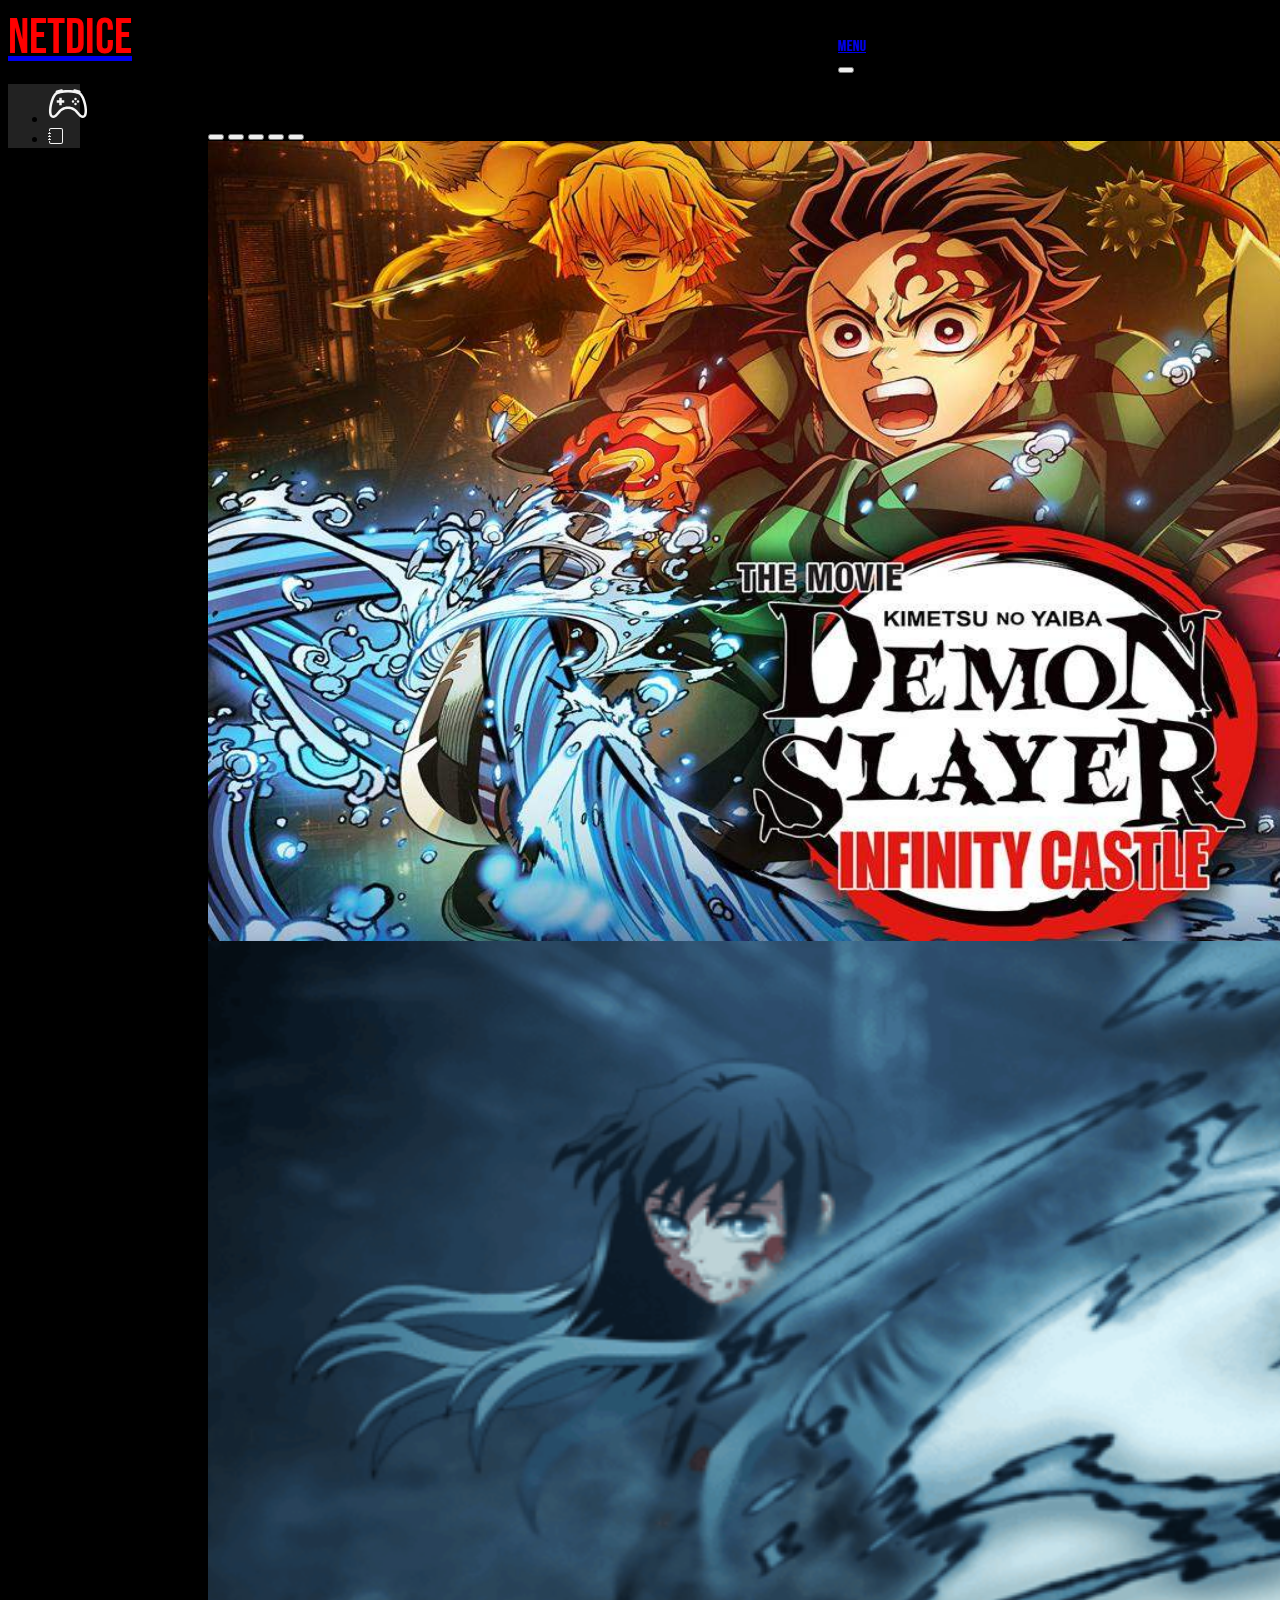
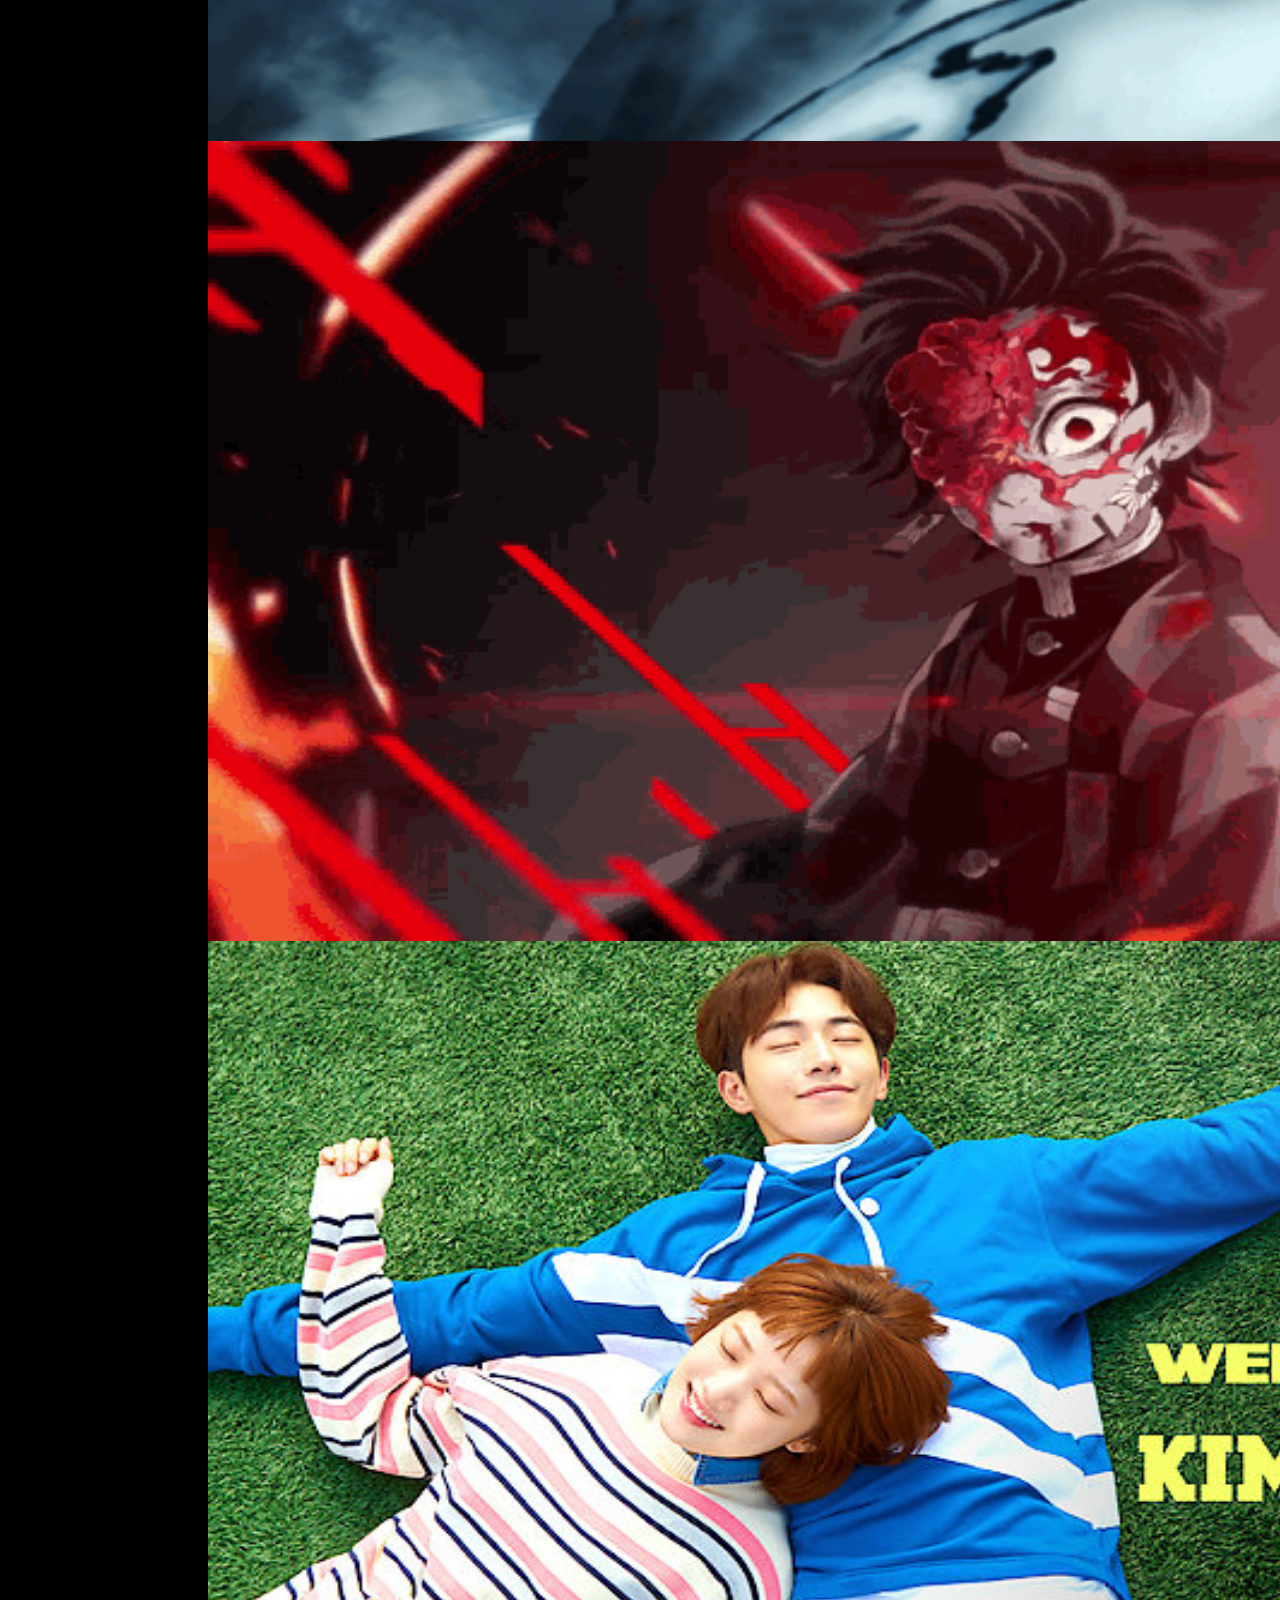
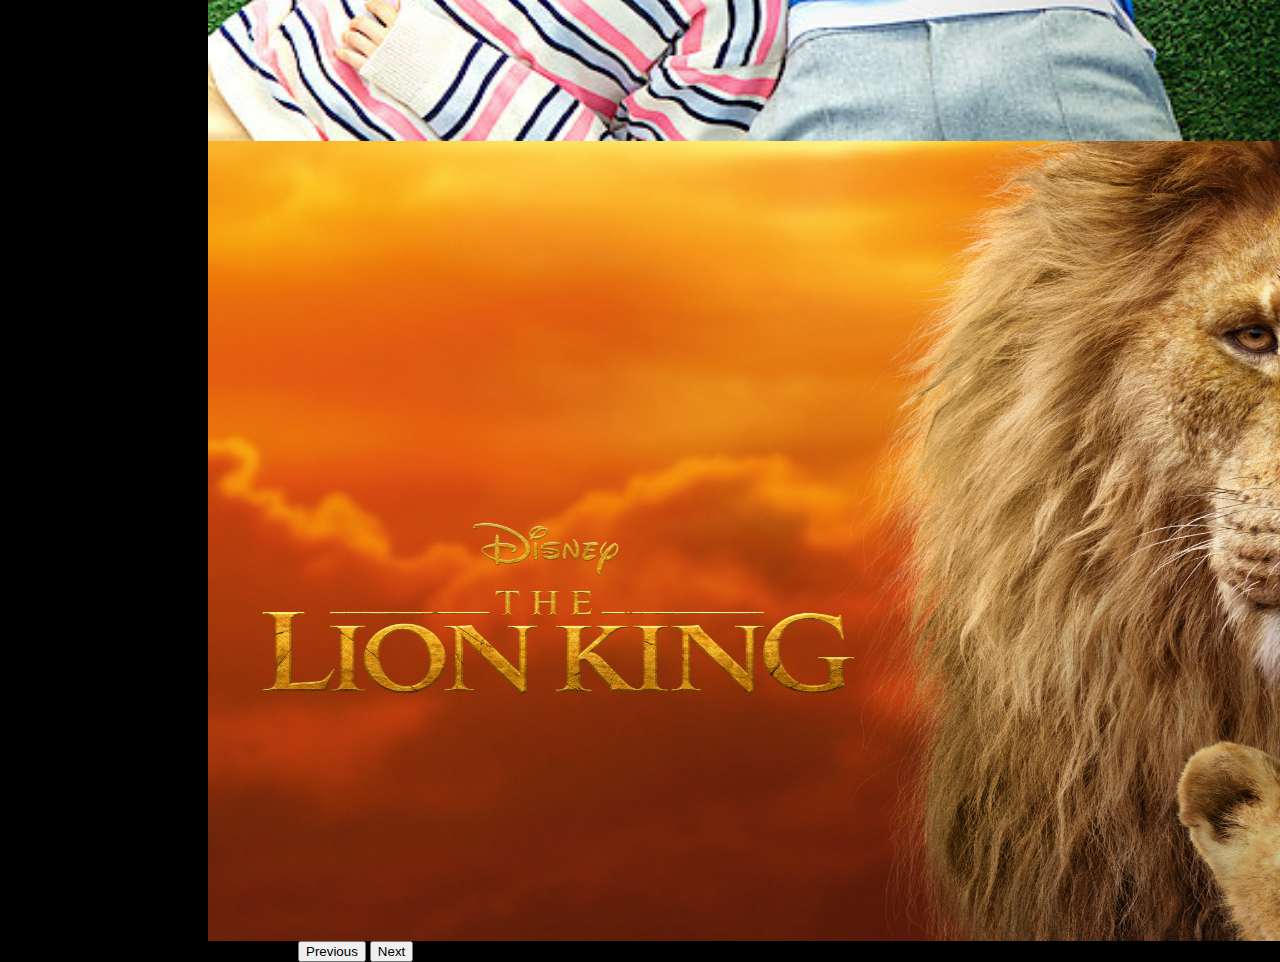
<file: index.html>
<!DOCTYPE html>
<html lang="en">
<head>
    <meta charset="UTF-8">
    <meta name="viewport" content="width=device-width, initial-scale=1.0">
    <link href="https://cdn.jsdelivr.net/npm/bootstrap@5.3.8/dist/css/bootstrap.min.css" rel="stylesheet" integrity="sha384-sRIl4kxILFvY47J16cr9ZwB07vP4J8+LH7qKQnuqkuIAvNWLzeN8tE5YBujZqJLB" crossorigin="anonymous">
    <link rel="stylesheet" href="./styles.css">
    <link rel="preconnect" href="https://fonts.googleapis.com">
    <link rel="preconnect" href="https://fonts.gstatic.com" crossorigin>
    <link href="https://fonts.googleapis.com/css2?family=Bebas+Neue&display=swap" rel="stylesheet">
    <link rel="icon" href="./images/netdicelogo.jpg" type="image/png">
    <title>Netdice</title>
    <style>
    .boxes {
    width: 1920px;
    height: 900px;
    display: grid;
    grid-template-columns: 0px;
    grid-template-rows: 0px 100px;   
    }
    
    
   
    </style>
</head>
<body>
    <div class="boxes">
    <div id="first-box">
   <nav class="navbar navbar-expand-xl sticky-top border-bottom"> 
        <div class="container"> 
            <a class="navbar-brand d-md-none" href="#"> 
                <svg class="bi" width="24" height="24" aria-hidden="true"><use xlink:href="#aperture"></use></svg>Menu</a> 
            <button class="navbar-toggler" type="button" data-bs-toggle="offcanvas" data-bs-target="#offcanvas" aria-controls="offcanvas" aria-label="Toggle navigation"> <span class="navbar-toggler-icon"></span> </button> 
            <div class="offcanvas offcanvas-end" tabindex="-1" id="offcanvas" aria-labelledby="offcanvasLabel"> 
                <div class="offcanvas-header"> 
                    <h5 class="offcanvas-title" id="offcanvasLabel">Menu</h5> 
                    <button type="button" class="btn-close" data-bs-dismiss="offcanvas" aria-label="Close"></button> </div> 
                    <div class="offcanvas-body"> 
                        <ul class="navbar-nav flex-grow-1 justify-content-between"> 
                            <li class="nav-item"><a class="nav-link" href="#" aria-label="Aperture"> <svg class="bi" width="24" height="24" aria-hidden="true"><use xlink:href="#aperture"></use></svg> </a></li> 
                            <li class="nav-item"><a class="nav-link" href="#">Joshua</a></li> <li class="nav-item"><a class="nav-link" href="#">Mendoza</a></li> 
                            <li class="nav-item"><a class="nav-link" href="#">|</a></li> <li class="nav-item"><a class="nav-link" href="#">Owner</a></li> 
                            <li class="nav-item"><a class="nav-link" href="#" aria-label="Cart"> <svg class="bi" width="24" height="24" aria-hidden="true"><use xlink:href="#cart"></use></svg> </a></li> 
                        </ul> 
                    </div> 
               </div> 
           </div> 
       </nav>
    </div>
    <div id="second-box"class="d-flex1 flex-column flex-shrink-0 " style="width: 4.5rem;"> 
        <a href="./Home.html" class="d-block p-3 link-body-emphasis text-decoration-none" data-bs-toggle="tooltip" data-bs-placement="right" data-bs-original-title="Icon-only"> 
             <p class="netdice">Netdice</p> </a> 
              
             <div id="background-grey">
                <ul class="nav nav-pills nav-flush flex-column mb-auto text-center"> 
                    <li class="nav-item"> 
                         <a href="./hmm.html" class="nav-link active py-3 border-bottom rounded-0" aria-current="page" data-bs-toggle="tooltip" data-bs-placement="right" aria-label="Home" data-bs-original-title="Home"> 
                             <svg id="bigController" xmlns="http://www.w3.org/2000/svg" width="40" height="40" fill="currentColor" class="bi bi-controller" viewBox="0 0 16 16">
                             <path d="M11.5 6.027a.5.5 0 1 1-1 0 .5.5 0 0 1 1 0m-1.5 1.5a.5.5 0 1 0 0-1 .5.5 0 0 0 0 1m2.5-.5a.5.5 0 1 1-1 0 .5.5 0 0 1 1 0m-1.5 1.5a.5.5 0 1 0 0-1 .5.5 0 0 0 0 1m-6.5-3h1v1h1v1h-1v1h-1v-1h-1v-1h1z"/>
                             <path d="M3.051 3.26a.5.5 0 0 1 .354-.613l1.932-.518a.5.5 0 0 1 .62.39c.655-.079 1.35-.117 2.043-.117.72 0 1.443.041 2.12.126a.5.5 0 0 1 .622-.399l1.932.518a.5.5 0 0 1 .306.729q.211.136.373.297c.408.408.78 1.05 1.095 1.772.32.733.599 1.591.805 2.466s.34 1.78.364 2.606c.024.816-.059 1.602-.328 2.21a1.42 1.42 0 0 1-1.445.83c-.636-.067-1.115-.394-1.513-.773-.245-.232-.496-.526-.739-.808-.126-.148-.25-.292-.368-.423-.728-.804-1.597-1.527-3.224-1.527s-2.496.723-3.224 1.527c-.119.131-.242.275-.368.423-.243.282-.494.575-.739.808-.398.38-.877.706-1.513.773a1.42 1.42 0 0 1-1.445-.83c-.27-.608-.352-1.395-.329-2.21.024-.826.16-1.73.365-2.606.206-.875.486-1.733.805-2.466.315-.722.687-1.364 1.094-1.772a2.3 2.3 0 0 1 .433-.335l-.028-.079zm2.036.412c-.877.185-1.469.443-1.733.708-.276.276-.587.783-.885 1.465a14 14 0 0 0-.748 2.295 12.4 12.4 0 0 0-.339 2.406c-.022.755.062 1.368.243 1.776a.42.42 0 0 0 .426.24c.327-.034.61-.199.929-.502.212-.202.4-.423.615-.674.133-.156.276-.323.44-.504C4.861 9.969 5.978 9.027 8 9.027s3.139.942 3.965 1.855c.164.181.307.348.44.504.214.251.403.472.615.674.318.303.601.468.929.503a.42.42 0 0 0 .426-.241c.18-.408.265-1.02.243-1.776a12.4 12.4 0 0 0-.339-2.406 14 14 0 0 0-.748-2.295c-.298-.682-.61-1.19-.885-1.465-.264-.265-.856-.523-1.733-.708-.85-.179-1.877-.27-2.913-.27s-2.063.091-2.913.27"/>
                                   </svg> </a> </li> 
                    <li> <a href="/index.html" class="nav-link py-3 border-bottom rounded-0" data-bs-toggle="tooltip" data-bs-placement="right" aria-label="Orders" data-bs-original-title="Orders"> 
                            <svg xmlns="http://www.w3.org/2000/svg" width="16" height="16" fill="currentColor" class="bi bi-journal" viewBox="0 0 16 16">
                            <path d="M3 0h10a2 2 0 0 1 2 2v12a2 2 0 0 1-2 2H3a2 2 0 0 1-2-2v-1h1v1a1 1 0 0 0 1 1h10a1 1 0 0 0 1-1V2a1 1 0 0 0-1-1H3a1 1 0 0 0-1 1v1H1V2a2 2 0 0 1 2-2"/>
                            <path d="M1 5v-.5a.5.5 0 0 1 1 0V5h.5a.5.5 0 0 1 0 1h-2a.5.5 0 0 1 0-1zm0 3v-.5a.5.5 0 0 1 1 0V8h.5a.5.5 0 0 1 0 1h-2a.5.5 0 0 1 0-1zm0 3v-.5a.5.5 0 0 1 1 0v.5h.5a.5.5 0 0 1 0 1h-2a.5.5 0 0 1 0-1z"/>
                            </svg> </a> </li> 
                </ul>
            </div> 
        </div>
<div id="third-box">
    <div id="carouselExampleIndicators" class="carousel slide">
        <div class="carousel-indicators">
              <button type="button" data-bs-target="#carouselExampleIndicators" data-bs-slide-to="0" class="active" aria-current="true" aria-label="Slide 1"></button>
              <button type="button" data-bs-target="#carouselExampleIndicators" data-bs-slide-to="1" aria-label="Slide 2"></button>
              <button type="button" data-bs-target="#carouselExampleIndicators" data-bs-slide-to="2" aria-label="Slide 3"></button>
              <button type="button" data-bs-target="#carouselExampleIndicators" data-bs-slide-to="3" aria-label="Slide 4"></button>
              <button type="button" data-bs-target="#carouselExampleIndicators" data-bs-slide-to="4" aria-label="Slide 5"></button>
        </div>
         
        <div class="carousel-inner">

          <div class="carousel-item active">
             <img src="./images/demon-slayer-kimetsu-no-yaiba-infinity-castle-poster-crop.jpg" class="d-block w-100" alt="couple">
          </div>
          <div class="carousel-item">
             <img src="./images/muichiro-tokito-kimetsu-no-yaiba.gif" class="d-block w-100" alt="Muichiro in Demon Slayer">
          </div>
          <div class="carousel-item">
             <img src="./images/demon-slayer.gif" class="d-block w-100" alt="Kamado">
          </div>
          <div class="carousel-item">
             <img src="./images/AAAABbcWhDkKcenMUVph6N2KlQrBL8yhGMDoc8IgGVA1wVmUcTRYp8uNQHuZKt8aEuFdbYfH4RgcdeepMs7vv_XRqDv5IcbDIHlkW1QciO6hSEgaCexIygOhK1wZFGCJYBoo9Ua7ExXZLw.jpg" class="d-block w-100" alt="family">
          </div>
          <div class="carousel-item">
             <img src="./images/1115861.jpg" class="d-block w-100" alt="dog">
          </div>

        </div>    

        <button class="carousel-control-prev" type="button" data-bs-target="#carouselExampleIndicators" data-bs-slide="prev">
                <span class="carousel-control-prev-icon" aria-hidden="true"></span>
                <span class="visually-hidden">Previous</span>
        </button>
        <button class="carousel-control-next" type="button" data-bs-target="#carouselExampleIndicators" data-bs-slide="next">
                <span class="carousel-control-next-icon" aria-hidden="true"></span>
                <span class="visually-hidden">Next</span>
        </button>
    
    </div>
</div>
        
    <script src="https://cdn.jsdelivr.net/npm/bootstrap@5.3.8/dist/js/bootstrap.bundle.min.js" integrity="sha384-FKyoEForCGlyvwx9Hj09JcYn3nv7wiPVlz7YYwJrWVcXK/BmnVDxM+D2scQbITxI" crossorigin="anonymous"></script>
</body>
</html>
</file>
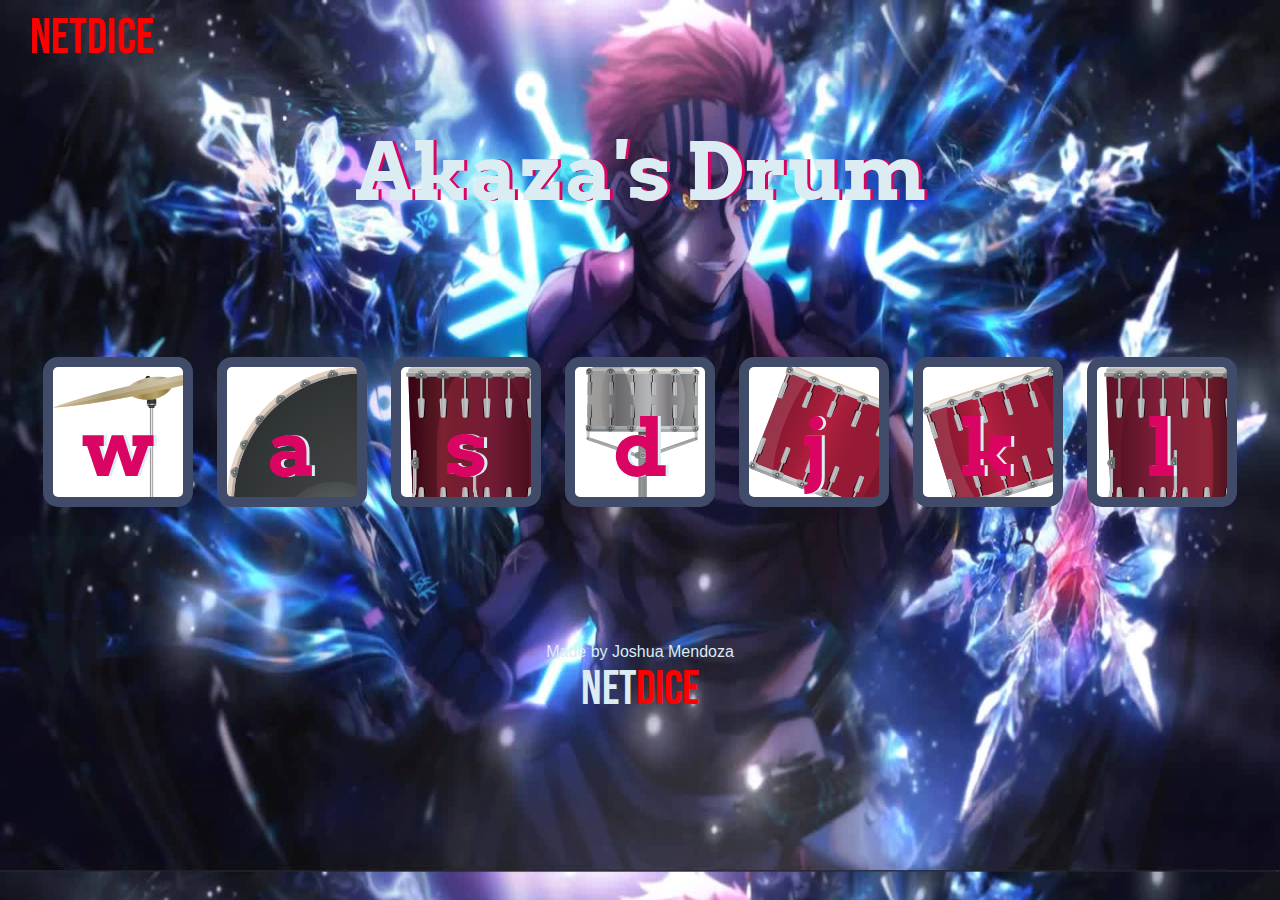
<file: Drum+Kit+Starting+Files/Drum Kit Starting Files/index.html>
<!DOCTYPE html>
<html lang="en" dir="ltr">

<head>
  <meta charset="utf-8">
  <title>Drum Kit</title>
  <link rel="stylesheet" href="styles.css">
  <link href="https://fonts.googleapis.com/css?family=Arvo" rel="stylesheet">
  <link href="https://fonts.googleapis.com/css2?family=Bebas+Neue&display=swap" rel="stylesheet">
  <link rel="icon" href="/images/netdicelogo.jpg" type="image/png">
</head>

<body>
<div class="d-flex1" style="width: 9.9rem;"> 
        <a href="/Home.html" style="text-decoration: none; color: inherit;" data-bs-toggle="tooltip" data-bs-placement="right" data-bs-original-title="Icon-only"> 
             <p class="netdice">Netdice</p> </a> </div>
  <h1 id="title">Akaza's Drum</h1>
  <div class="set">
    <button class="w drum">w</button>
    <button class="a drum">a</button>
    <button class="s drum">s</button>
    <button class="d drum">d</button>
    <button class="j drum">j</button>
    <button class="k drum">k</button>
    <button class="l drum">l</button>
  </div>


  <footer>
    Made by Joshua Mendoza <br/>
    <span class="fontchange">Net<span style="color:red">dice</span></span>
  </footer>
  <script src="./index.js"></script>
</body>

</html>
</file>
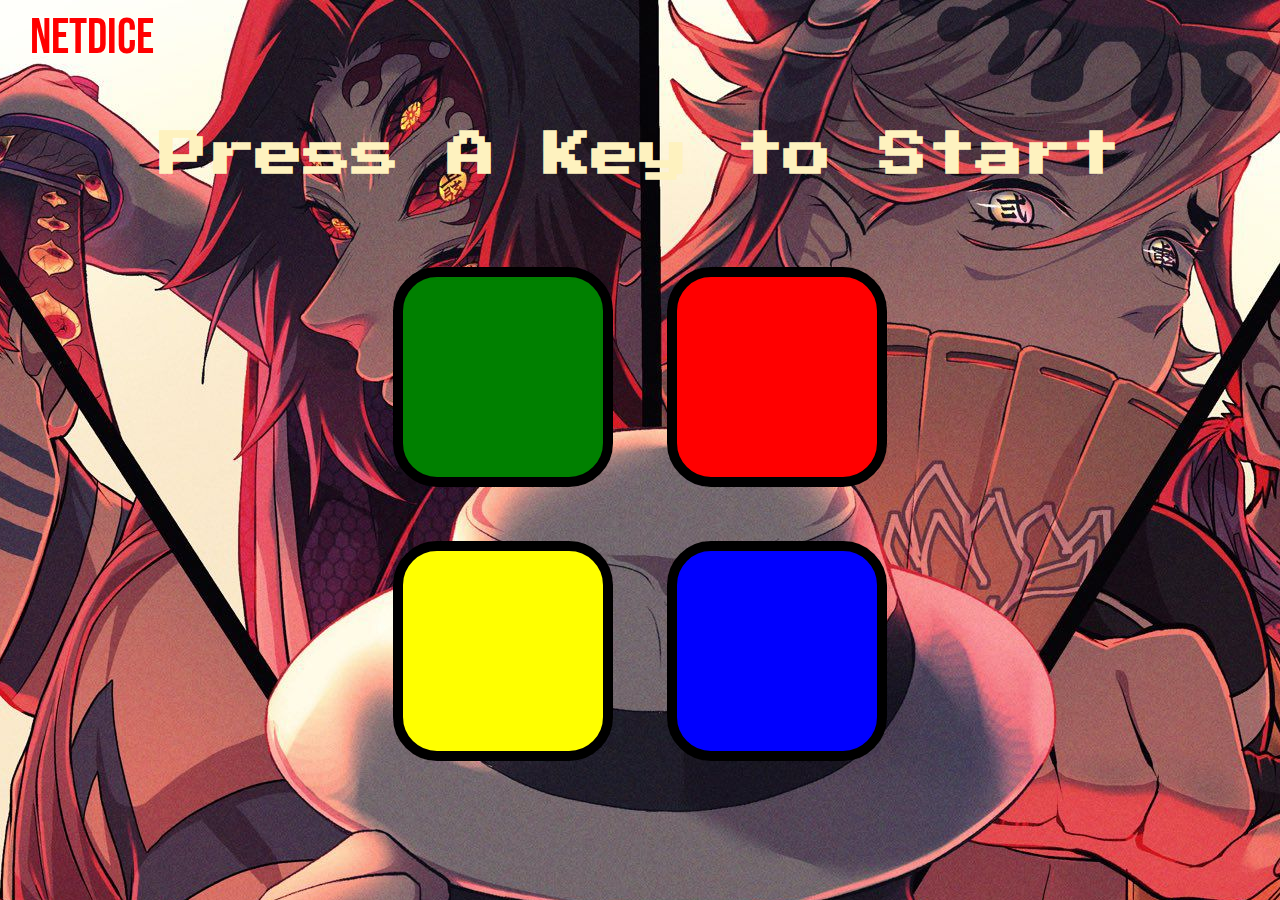
<file: Simon+Game+Challenge+Completed/Simon Game Challenge Completed/index.html>
<!DOCTYPE html>
<html lang="en" dir="ltr">

<head>
  <meta charset="utf-8">
  <title>Simon</title>
  <link rel="stylesheet" href="styles.css">
  <link href="https://fonts.googleapis.com/css?family=Press+Start+2P" rel="stylesheet">
  <link href="https://fonts.googleapis.com/css?family=Arvo" rel="stylesheet">
  <link href="https://fonts.googleapis.com/css2?family=Bebas+Neue&display=swap" rel="stylesheet">
  <link rel="icon" href="/images/netdicelogo.jpg" type="image/png">
</head>

<body>
  <div class="d-flex1" style="width: 9.9rem;"> 
        <a href="/Home.html" style="text-decoration: none; color: inherit;" data-bs-toggle="tooltip" data-bs-placement="right" data-bs-original-title="Icon-only"> 
             <p class="netdice">Netdice</p> </a> </div>
  <h1 id="level-title">Press A Key to Start</h1>
  <div class="container">
    <div lass="row">

      <div type="button" id="green" class="btn green">

      </div>

      <div type="button" id="red" class="btn red">

      </div>
    </div>

    <div class="row">

      <div type="button" id="yellow" class="btn yellow">

      </div>
      <div type="button" id="blue" class="btn blue">

      </div>

    </div>

  </div>

  <script src="https://ajax.googleapis.com/ajax/libs/jquery/3.3.1/jquery.min.js"></script>
  <script src="game.js" charset="utf-8"></script>

</body>

</html>
</file>
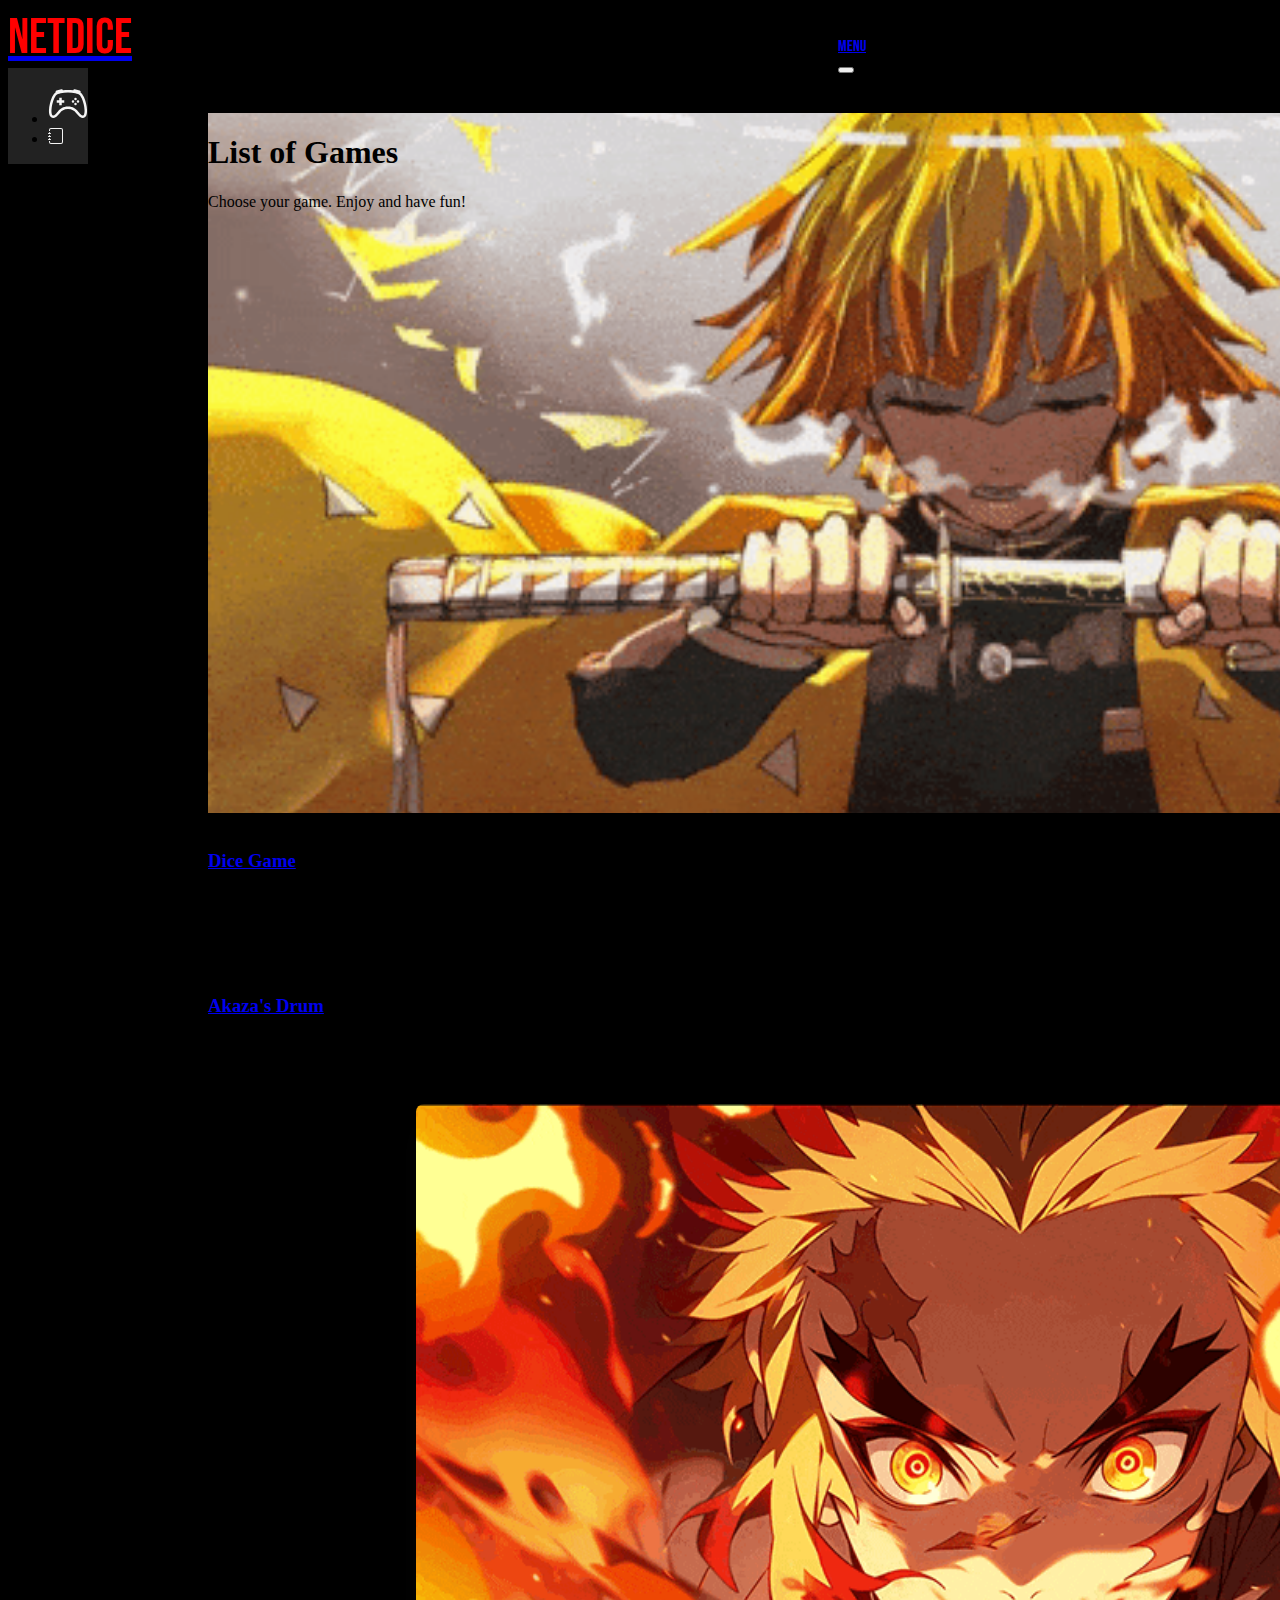
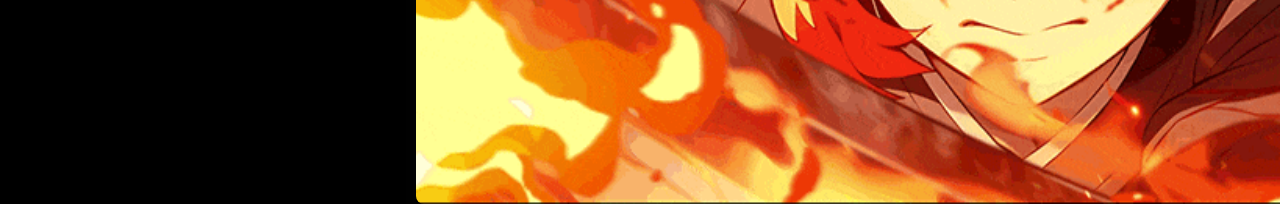
<file: Home.html>
<!DOCTYPE html>
<html lang="en">
<head>
    <meta charset="UTF-8">
    <meta name="viewport" content="width=device-width, initial-scale=1.0">
    <link href="https://cdn.jsdelivr.net/npm/bootstrap@5.3.8/dist/css/bootstrap.min.css" rel="stylesheet" integrity="sha384-sRIl4kxILFvY47J16cr9ZwB07vP4J8+LH7qKQnuqkuIAvNWLzeN8tE5YBujZqJLB" crossorigin="anonymous">
    <link rel="stylesheet" href="./styles.css">
    <link rel="preconnect" href="https://fonts.googleapis.com">
    <link rel="preconnect" href="https://fonts.gstatic.com" crossorigin>
    <link href="https://fonts.googleapis.com/css2?family=Bebas+Neue&display=swap" rel="stylesheet">
    <link rel="icon" href="./images/netdicelogo.jpg" type="image/png">
    <title>Netdice</title>
    <style>
    .boxes {
    width: 1920px;
    height: 900px;
    display: grid;
    grid-template-columns: 0px;
    grid-template-rows: 0px 100px;   
    }
    #bgimg {
        background-image: url(images/demon-slayer-gif-8.gif);
        background-size: 100%;
        background-position: center;
        height: 700px;
        margin-top: 90px;
    }
    #background-grey {
        position: fixed;
    }
    .dropdown {
        position: fixed;
        margin-top: 775px;
    }
    #second-box {
        position: fixed;
    }
    
    </style>
</head>
<body>
    <div class="boxes">
    <div id="first-box">
   <nav class="navbar navbar-expand-xl sticky-top border-bottom"> 
        <div class="container"> 
            <a class="navbar-brand d-md-none" href="#"> 
                <svg class="bi" width="24" height="24" aria-hidden="true"><use xlink:href="#aperture"></use></svg>Menu</a> 
            <button class="navbar-toggler" type="button" data-bs-toggle="offcanvas" data-bs-target="#offcanvas" aria-controls="offcanvas" aria-label="Toggle navigation"> <span class="navbar-toggler-icon"></span> </button> 
            <div class="offcanvas offcanvas-end" tabindex="-1" id="offcanvas" aria-labelledby="offcanvasLabel"> 
                <div class="offcanvas-header"> 
                    <h5 class="offcanvas-title" id="offcanvasLabel">Menu</h5> 
                    <button type="button" class="btn-close" data-bs-dismiss="offcanvas" aria-label="Close"></button> </div> 
                    <div class="offcanvas-body"> 
                        <ul class="navbar-nav flex-grow-1 justify-content-between"> 
                            <li class="nav-item"><a class="nav-link" href="#" aria-label="Aperture"> <svg class="bi" width="24" height="24" aria-hidden="true"><use xlink:href="#aperture"></use></svg> </a></li> 
                            <li class="nav-item"><a class="nav-link" href="#">Joshua</a></li> <li class="nav-item"><a class="nav-link" href="#">Mendoza</a></li> 
                            <li class="nav-item"><a class="nav-link" href="#">|</a></li> <li class="nav-item"><a class="nav-link" href="#">Owner</a></li> 
                            <li class="nav-item"><a class="nav-link" href="#" aria-label="Cart"> <svg class="bi" width="24" height="24" aria-hidden="true"><use xlink:href="#cart"></use></svg> </a></li> 
                        </ul> 
                    </div> 
               </div> 
           </div> 
       </nav>
    </div>
    <div id="second-box"class="d-flex1 flex-column flex-shrink-0 " style="width: 4.5rem;"> 
        <a href="./Home.html" class="d-block p-3 link-body-emphasis text-decoration-none" data-bs-toggle="tooltip" data-bs-placement="right" data-bs-original-title="Icon-only"> 
             <p class="netdice">Netdice</p> </a> 
              
             <div id="background-grey">
                <ul class="nav nav-pills nav-flush flex-column mb-auto text-center"> 
                    <li class="nav-item"> 
                         <a href="./hmm.html" class="nav-link active py-3 border-bottom rounded-0" aria-current="page" data-bs-toggle="tooltip" data-bs-placement="right" aria-label="Home" data-bs-original-title="Home"> 
                             <svg id="bigController" xmlns="http://www.w3.org/2000/svg" width="40" height="40" fill="currentColor" class="bi bi-controller" viewBox="0 0 16 16">
                             <path d="M11.5 6.027a.5.5 0 1 1-1 0 .5.5 0 0 1 1 0m-1.5 1.5a.5.5 0 1 0 0-1 .5.5 0 0 0 0 1m2.5-.5a.5.5 0 1 1-1 0 .5.5 0 0 1 1 0m-1.5 1.5a.5.5 0 1 0 0-1 .5.5 0 0 0 0 1m-6.5-3h1v1h1v1h-1v1h-1v-1h-1v-1h1z"/>
                             <path d="M3.051 3.26a.5.5 0 0 1 .354-.613l1.932-.518a.5.5 0 0 1 .62.39c.655-.079 1.35-.117 2.043-.117.72 0 1.443.041 2.12.126a.5.5 0 0 1 .622-.399l1.932.518a.5.5 0 0 1 .306.729q.211.136.373.297c.408.408.78 1.05 1.095 1.772.32.733.599 1.591.805 2.466s.34 1.78.364 2.606c.024.816-.059 1.602-.328 2.21a1.42 1.42 0 0 1-1.445.83c-.636-.067-1.115-.394-1.513-.773-.245-.232-.496-.526-.739-.808-.126-.148-.25-.292-.368-.423-.728-.804-1.597-1.527-3.224-1.527s-2.496.723-3.224 1.527c-.119.131-.242.275-.368.423-.243.282-.494.575-.739.808-.398.38-.877.706-1.513.773a1.42 1.42 0 0 1-1.445-.83c-.27-.608-.352-1.395-.329-2.21.024-.826.16-1.73.365-2.606.206-.875.486-1.733.805-2.466.315-.722.687-1.364 1.094-1.772a2.3 2.3 0 0 1 .433-.335l-.028-.079zm2.036.412c-.877.185-1.469.443-1.733.708-.276.276-.587.783-.885 1.465a14 14 0 0 0-.748 2.295 12.4 12.4 0 0 0-.339 2.406c-.022.755.062 1.368.243 1.776a.42.42 0 0 0 .426.24c.327-.034.61-.199.929-.502.212-.202.4-.423.615-.674.133-.156.276-.323.44-.504C4.861 9.969 5.978 9.027 8 9.027s3.139.942 3.965 1.855c.164.181.307.348.44.504.214.251.403.472.615.674.318.303.601.468.929.503a.42.42 0 0 0 .426-.241c.18-.408.265-1.02.243-1.776a12.4 12.4 0 0 0-.339-2.406 14 14 0 0 0-.748-2.295c-.298-.682-.61-1.19-.885-1.465-.264-.265-.856-.523-1.733-.708-.85-.179-1.877-.27-2.913-.27s-2.063.091-2.913.27"/>
                                   </svg> </a> </li>                
                    <li> <a href="./index.html" class="nav-link py-3 border-bottom rounded-0" data-bs-toggle="tooltip" data-bs-placement="right" aria-label="Orders" data-bs-original-title="Orders"> 
                            <svg xmlns="http://www.w3.org/2000/svg" width="16" height="16" fill="currentColor" class="bi bi-journal" viewBox="0 0 16 16">
                            <path d="M3 0h10a2 2 0 0 1 2 2v12a2 2 0 0 1-2 2H3a2 2 0 0 1-2-2v-1h1v1a1 1 0 0 0 1 1h10a1 1 0 0 0 1-1V2a1 1 0 0 0-1-1H3a1 1 0 0 0-1 1v1H1V2a2 2 0 0 1 2-2"/>
                            <path d="M1 5v-.5a.5.5 0 0 1 1 0V5h.5a.5.5 0 0 1 0 1h-2a.5.5 0 0 1 0-1zm0 3v-.5a.5.5 0 0 1 1 0V8h.5a.5.5 0 0 1 0 1h-2a.5.5 0 0 1 0-1zm0 3v-.5a.5.5 0 0 1 1 0v.5h.5a.5.5 0 0 1 0 1h-2a.5.5 0 0 1 0-1z"/>
                            </svg> </a> </li>                   
                </ul>
            </div> 
        </div>
    <div id="third-box">
        <div id="bgimg" class="p-4 p-md-5 mb-4 rounded text-body-emphasis bg-body-secondary"> 
    <div class="col-lg-6 px-0"> 
        <h1 class="display-4 fst-italic">List of Games </h1> 
        <p class="lead my-3">Choose your game. Enjoy and have fun! </p> 
    </div> 
</div>

<div class="row mb-2"> 
    <div class="col-md-6"> 
        <div class="row g-0 border rounded overflow-hidden flex-md-row mb-4 shadow-sm h-md-250 position-relative"> 
            <div id="bg1" class="col p-4 d-flex flex-column position-static"> <strong class="d-inline-block mb-2 text-primary-emphasis">Game 1</strong> 
                <a href="./dicegame/dicee.html" class="text-decoration-none"><h3 class="mb-0">Dice Game</h3></a> 
                <div class="mb-1 text-body-secondary">Nov 12</div> 
                <p class="card-text mb-auto">Play Dice with your friends! </p> 
            </div> 
    </div> 
</div> 
<div class="col-md-6"> 
    <div class="row g-0 border rounded overflow-hidden flex-md-row mb-4 shadow-sm h-md-250 position-relative"> 
        <div id="bg2" class="col p-4 d-flex flex-column position-static"> <strong class="d-inline-block mb-2 text-success-emphasis">Game 2</strong> 
            <a href="./Drum+Kit+Starting+Files/Drum Kit Starting Files/index.html" class="text-decoration-none"><h3 class="mb-0">Akaza's Drum</h3></a>
            <div class="mb-1 text-body-secondary">Nov 11</div> 
            <p class="mb-auto">Experience the Drum of Akaza </p> 
        </div> 
    </div> 
</div> 
</div>

<div class="blocks">
   <div class="wrapper">
     <img src="/images/rengoku.gif">
     <img src="./images/zenitsu-thunder.gif">
     <img src="./images/tanjirohinokami.gif">
     <img src="./images/yoriichi-tsugikuni.jpg">
     <img src="./images/tengen-and.gif">
     <img src="./images/kamado-oneeye.gif">
   </div>
</div>



</div>


<script src="https://cdn.jsdelivr.net/npm/bootstrap@5.3.8/dist/js/bootstrap.bundle.min.js" integrity="sha384-FKyoEForCGlyvwx9Hj09JcYn3nv7wiPVlz7YYwJrWVcXK/BmnVDxM+D2scQbITxI" crossorigin="anonymous"></script>
</body>
</html>
</file>
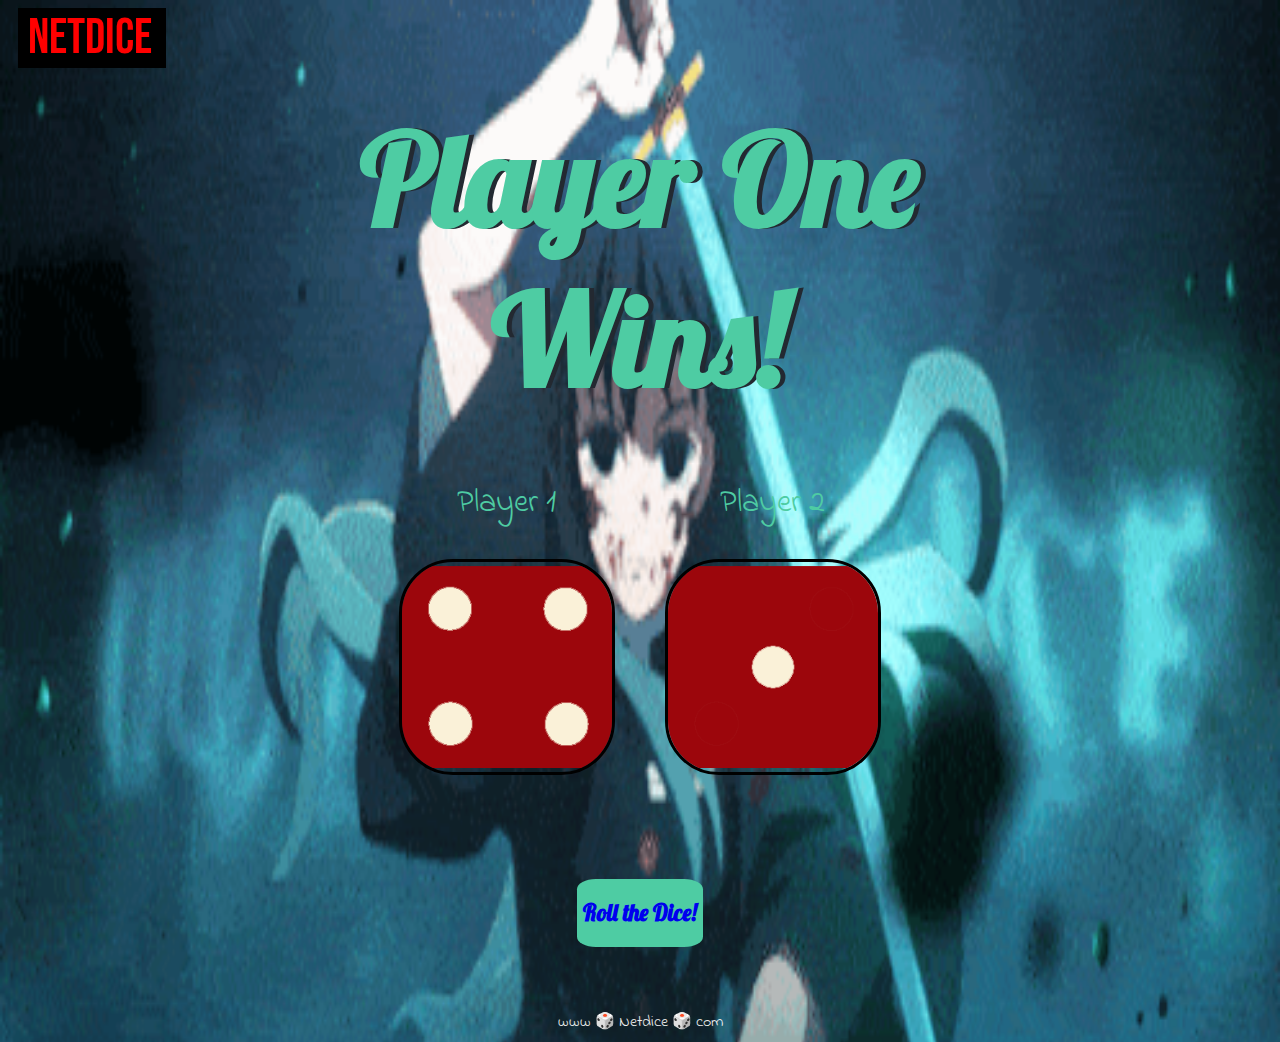
<file: dicegame/dicee.html>
<!DOCTYPE html>
<html lang="en" dir="ltr">
  <head>
    <meta charset="utf-8" />
    <title>Dicee</title>
    <link rel="stylesheet" href="styles.css" />
    <link
      href="https://fonts.googleapis.com/css?family=Indie+Flower|Lobster"
      rel="stylesheet"
    />
    <link href="https://fonts.googleapis.com/css2?family=Bebas+Neue&display=swap" rel="stylesheet">
    <link rel="icon" href="/images/netdicelogo.jpg" type="image/png">
 
  <body class="gradient-background">
     <div class="d-flex1" style="width: 9.9rem;"> 
        <a href="../index.html" style="text-decoration: none; color: inherit;" data-bs-toggle="tooltip" data-bs-placement="right" data-bs-original-title="Icon-only"> 
             <p class="netdice">Netdice</p> </a> </div>
   <section>
    <div class="container">
      <h1>Refresh Me</h1>

      <div class="dice">
        <p>Player 1</p>
        <img class="img1" src="./images/dice6.png" />
      </div>

      <div class="dice">
        <p>Player 2</p>
        <img class="img2" src="./images/dice6.png" />
      </div>
    </div></head>

    <button class="clickMe"><a href="./dicee.html" style="text-decoration: none"><h2>Roll the Dice!</h2></a></button>
     
    </section> 
    
    
   
    <script src="./script.js"></script>
    <script src="https://cdn.jsdelivr.net/npm/bootstrap@5.3.8/dist/js/bootstrap.bundle.min.js" integrity="sha384-FKyoEForCGlyvwx9Hj09JcYn3nv7wiPVlz7YYwJrWVcXK/BmnVDxM+D2scQbITxI" crossorigin="anonymous"></script>
    <script src="https://cdn.jsdelivr.net/npm/bootstrap@5.3.8/dist/js/bootstrap.bundle.min.js" integrity="sha384-FKyoEForCGlyvwx9Hj09JcYn3nv7wiPVlz7YYwJrWVcXK/BmnVDxM+D2scQbITxI" crossorigin="anonymous"></script>
   
  </body>
  <footer>www 🎲 Netdice 🎲 com</footer>
</html>
</file>
<file: styles.css>
.dropdown  {
    margin-top: 480px;
}

@media (max-width: 430px) {
    .dropdown {
        margin-top: 1000px;
}
}

.netdice{
    font-family: "Bebas Neue", sans-serif;
    justify-content: center;
    align-items: center;
    margin:auto;
    color: red;
    border: 0px;
    font-size: 50px;
    
}
html {
    background-color: black;
    height: fit-content;
    width: fit-content;
}

.d-block {
    background-color: black;
}

body {
    background-color: black;
}
.navbar {
   font-family: "Bebas Neue", sans-serif; 
}


.container {
    padding-left: 830px;
    padding-right: 950px
}
@media (max-width: 430px) {
    .container {
        padding-left: 120px;
        padding-right: 0px;
    }
}
.nav-link {
    color: whitesmoke;
}
#third-box {
    height: 800px;
    width: 1600px;
    display: grid;
    margin-left: 200px;
    margin-top: 15px;
}
.grey-backg {
    background-color: #222222;
}

#background-grey {
    background-color:#222222
}

.carousel-control-prev {
    margin-left: 90px;
}
.carousel-item img {
    height: 800px;
    width: 1600px;
    display: flex;
}
.blocks {
    width: 1200px;
    height: 700px;
    overflow: hidden;
    margin-left: 13%;
    box-shadow: 10px 25px 30px rgba(10, 10, 10, 10); 
}

.wrapper {
    width: 1200px;
    display: flex;
    animation: slide 16s infinite;
      
}

.wrapper img {
    height: 700px;
    width: 1200px;
    margin-bottom: 50px;
    border-radius: 8px;
}


@keyframes slide {
    0% {
      transform: translateX(0);
    }
    25% {
      transform: translateX(0);
    }
    30% {
      transform: translateX(-100%);
    }
    50% {
      transform: translateX(-100%);
    }
    55% {
      transform: translateX(-200%);
    }
    75% {
      transform: translateX(-200%);
    }
    80% {
      transform: translateX(-300%);
    }
    100% {
      transform: translateX(-300%);
    }
}
</file>
<file: Drum+Kit+Starting+Files/Drum Kit Starting Files/styles.css>
body {
  text-align: center;
    background: linear-gradient(300deg, red, black);
    background-size: 100% 120%;
    animation: gradient-animation 5s ease infinite;
    background-image: url(./images/demon-slayer-akaza-destructive-death-technique-xauathyyyr12l3lo.jpg);
}

h1 {
  font-size: 5rem;
  color: #DBEDF3;
  font-family: "Arvo", cursive;
  text-shadow: 3px 0 #DA0463;

}

footer {
  color: #DBEDF3;
  font-family: sans-serif;
}

.w {
  background-image: url("images/crash.png");
}

.a {
  background-image: url("images/kick.png");
}

.s {
  background-image: url("images/tom4.png");
}

.d {
  background-image: url("images/snare.png");
}

.j {
  background-image: url("images/tom1.png");
}

.k {
  background-image: url("images/tom2.png");
}

.l {
  background-image: url("images/tom3.png");
}

.set {
  margin: 10% auto;
}

.game-over {
  background-color: red;
  opacity: 0.8;
}

.pressed {
  box-shadow: 0 3px 4px 0 #DBEDF3;
  opacity: 0.5;
  
}

.red {
  color: red;
}

.drum {
  outline: none;
  border: 10px solid #404B69;
  font-size: 5rem;
  font-family: 'Arvo', cursive;
  line-height: 2;
  font-weight: 900;
  color: #DA0463;
  text-shadow: 3px 0 #DBEDF3;
  border-radius: 15px;
  display: inline-block;
  width: 150px;
  height: 150px;
  text-align: center;
  margin: 10px;
  background-color: white;
}
.netdice {
    font-family: "Bebas Neue", sans-serif;
    justify-content: center;
    align-items: center;
    margin:auto;
    color: red;
    border: 0px;
    font-size: 50px;
    margin-left: 10px;
    border: solid black;
    border-width: 0px 0px 0px 0px;
}

.fontchange {
  font-family: "Bebas Neue", sans-serif;
  font-size: 3rem;
}
</file>
<file: Simon+Game+Challenge+Completed/Simon Game Challenge Completed/styles.css>
body {
  text-align: center;
  background-image: url(/images/867161-muzan-kibutsuji-hd-wallpaper-and-background.jpg);
  background-position: top;
}

#level-title {
  font-family: 'Press Start 2P', cursive;
  font-size: 3rem;
  margin:  5%;
  color: #FEF2BF;
}

.container {
  display: block;
  width: 50%;
  margin: auto;

}

.btn {
  margin: 25px;
  display: inline-block;
  height: 200px;
  width: 200px;
  border: 10px solid black;
  border-radius: 20%;
}

.game-over {
  background-color: red;
  opacity: 0.8;
}

.red {
  background-color: red;
}

.green {
  background-color: green;
}

.blue {
  background-color: blue;
}

.yellow {
  background-color: yellow;
}

.pressed {
  box-shadow: 0 0 20px white;
  background-color: grey;
}
.netdice {
    font-family: "Bebas Neue", sans-serif;
    justify-content: center;
    align-items: center;
    margin:auto;
    color: red;
    border: 0px;
    font-size: 50px;
    margin-left: 10px;
    border: solid black;
    border-width: 0px 0px 0px 0px;
}
</file>
<file: dicegame/styles.css>
.container {
  width: 70%;
  margin: auto;
  text-align: center;
}

.dice {
  text-align: center;
  display: inline-block;

}


  .gradient-background {
     background: linear-gradient(120deg, red,  black);
     background-size: 100% 120%;
     animation: gradient-animation 3s ease infinite;
     background-image: url(../images/mui.gif);
     
   }

   @keyframes gradient-animation {
   0% {
    background-position: 0% 50%;
  }
  50% {
    background-position: 100% 50%;
  }
  100% {
    background-position: 0% 50%;
  }
   }

h1 {
  margin: 30px;
  font-family: 'Lobster', cursive;
  text-shadow: 5px 0 #232931;
  font-size: 8rem;
  color: #4ECCA3;
}

p {
  font-size: 2rem;
  color: #4ECCA3;
  font-family: 'Indie Flower', cursive;
}

img {
  width: 80%;
  border: solid black;
  border-radius: 25%;
}

footer {
  margin-top: 5%;
  color: #EEEEEE;
  text-align: center;
  font-family: 'Indie Flower', cursive;

}

.clickMe {
  border-radius: 15%;
  margin: 0px;
  border: 0px;
  font-family: 'Lobster', cursive;
  font-size: 15px;
  background-color:#4ECCA3;
  display: flex;
  justify-content: center;
  align-items: center;
  color: white;
  font-weight:lighter;
  margin: auto;
  margin-top: 100px;
}
.netdice {
    font-family: "Bebas Neue", sans-serif;
    justify-content: center;
    align-items: center;
    margin:auto;
    color: red;
    border: 0px;
    font-size: 50px;
    background-color: black;
    margin-left: 10px;
    border: solid black;
    border-width: 0px 10px 0px 10px;
}
</file>
